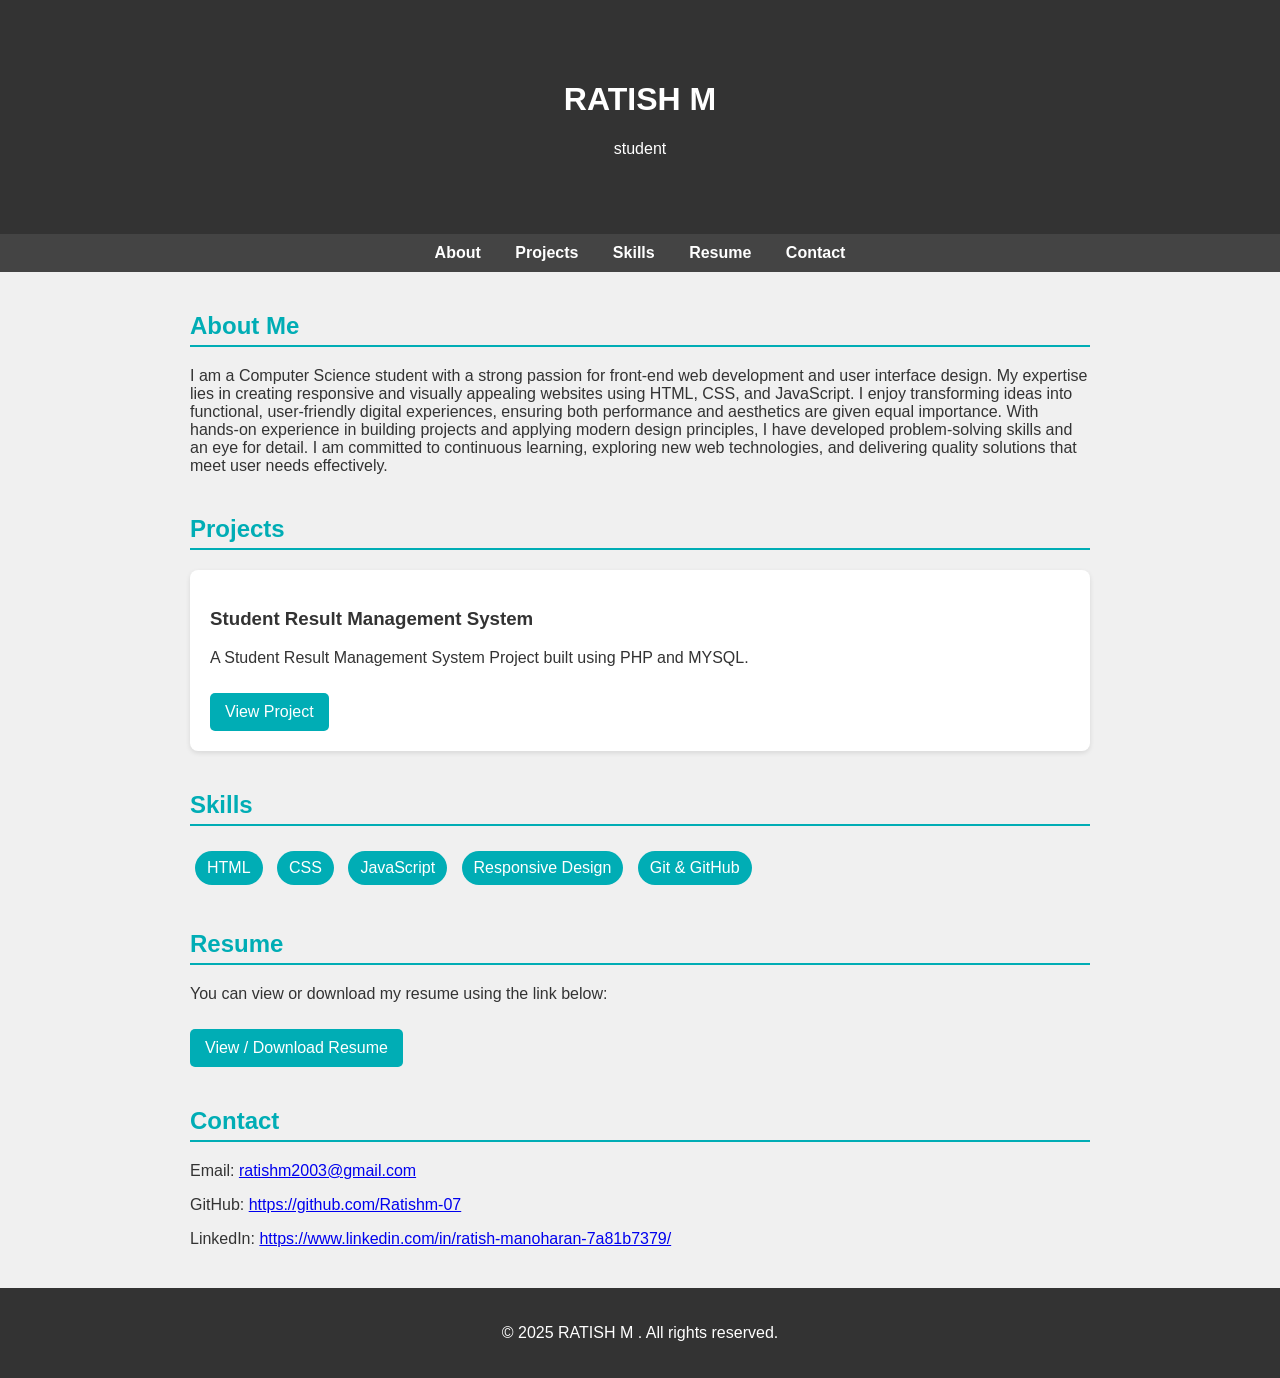
<file: index.html.html>
<!DOCTYPE html>
<html lang="en">
<head>
  <meta charset="UTF-8" />
  <meta name="viewport" content="width=device-width, initial-scale=1.0"/>
  <title> RATISH M | Portfolio</title>
  <style>
    body {
      font-family: Arial, sans-serif;
      margin: 0;
      padding: 0;
      background: #f0f0f0;
      color: #333;
    }

    header {
      background: #333;
      color: white;
      padding: 60px 20px;
      text-align: center;
    }

    nav {
      background: #444;
      text-align: center;
      padding: 10px 0;
    }

    nav a {
      color: white;
      margin: 0 15px;
      text-decoration: none;
      font-weight: bold;
    }

    nav a:hover {
      color: #00adb5;
    }

    section {
      max-width: 900px;
      margin: 40px auto;
      padding: 0 20px;
    }

    h2 {
      color: #00adb5;
      border-bottom: 2px solid #00adb5;
      padding-bottom: 5px;
    }

    .projects .project {
      background: white;
      padding: 20px;
      margin-bottom: 20px;
      border-radius: 8px;
      box-shadow: 0 2px 5px rgba(0,0,0,0.1);
    }

    ul.skills {
      list-style: none;
      padding: 0;
    }

    ul.skills li {
      background: #00adb5;
      color: white;
      display: inline-block;
      margin: 5px;
      padding: 8px 12px;
      border-radius: 20px;
    }

    footer {
      background: #333;
      color: white;
      text-align: center;
      padding: 20px;
      margin-top: 40px;
    }

    a.button {
      background: #00adb5;
      color: white;
      padding: 10px 15px;
      text-decoration: none;
      border-radius: 5px;
      display: inline-block;
      margin-top: 10px;
    }

    a.button:hover {
      background: #007d8c;
    }
  </style>
</head>
<body>

  <!-- Header -->
  <header>
    <h1>RATISH M</h1>
    <p>student</p>
  </header>

  <!-- Navigation -->
  <nav>
    <a href="#about">About</a>
    <a href="#projects">Projects</a>
    <a href="#skills">Skills</a>
    <a href="#resume">Resume</a>
    <a href="#contact">Contact</a>
  </nav>

  <!-- About -->
  <section id="about">
    <h2>About Me</h2>
    <p>I am a Computer Science student with a strong passion for front-end web development and user interface design. My expertise lies in creating responsive and visually appealing websites using HTML, CSS, and JavaScript. I enjoy transforming ideas into functional, user-friendly digital experiences, ensuring both performance and aesthetics are given equal importance.
With hands-on experience in building projects and applying modern design principles, I have developed problem-solving skills and an eye for detail. I am committed to continuous learning, exploring new web technologies, and delivering quality solutions that meet user needs effectively.</p>
  </section>

  <!-- Projects -->
  <section id="projects" class="projects">
    <h2>Projects</h2>

    <div class="project">
      <h3>Student Result Management System</h3>
      <p>A Student Result Management System Project built using PHP and MYSQL.</p>
      <a href="https://docs.google.com/document/d/136472kngj9vZ95hogZnTySrdq3BdLhSa/edit?usp=drive_link&ouid=104652805876722828510&rtpof=true&sd=true" class="button">View Project</a>
    </div>

  </section>

  <!-- Skills -->
  <section id="skills">
    <h2>Skills</h2>
    <ul class="skills">
      <li>HTML</li>
      <li>CSS</li>
      <li>JavaScript</li>
      <li>Responsive Design</li>
      <li>Git & GitHub</li>
    </ul>
  </section>

  <!-- Resume -->
  <section id="resume">
    <h2>Resume</h2>
    <p>You can view or download my resume using the link below:</p>
    <a href="https://drive.google.com/file/d/12JOwRPXIeY_DR6WwM4zjkPaNw_ZlsW_L/view?usp=drive_link" class="button" target="_blank">View / Download Resume</a>
  </section>

  <!-- Contact -->
  <section id="contact">
    <h2>Contact</h2>
    <p>Email: <a href="mailto:ratishm2003@gmail.com">ratishm2003@gmail.com</a></p>
    <p>GitHub: <a href="https://github.com/Ratishm-07" target="_blank">https://github.com/Ratishm-07</a></p>
    <p>LinkedIn: <a href="https://www.linkedin.com/in/ratish-manoharan-7a81b7379/" target="_blank">https://www.linkedin.com/in/ratish-manoharan-7a81b7379/</a></p>
  </section>

  <!-- Footer -->
  <footer>
    <p>&copy; 2025 RATISH M . All rights reserved.</p>
  </footer>

</body>
</html>
</file>
